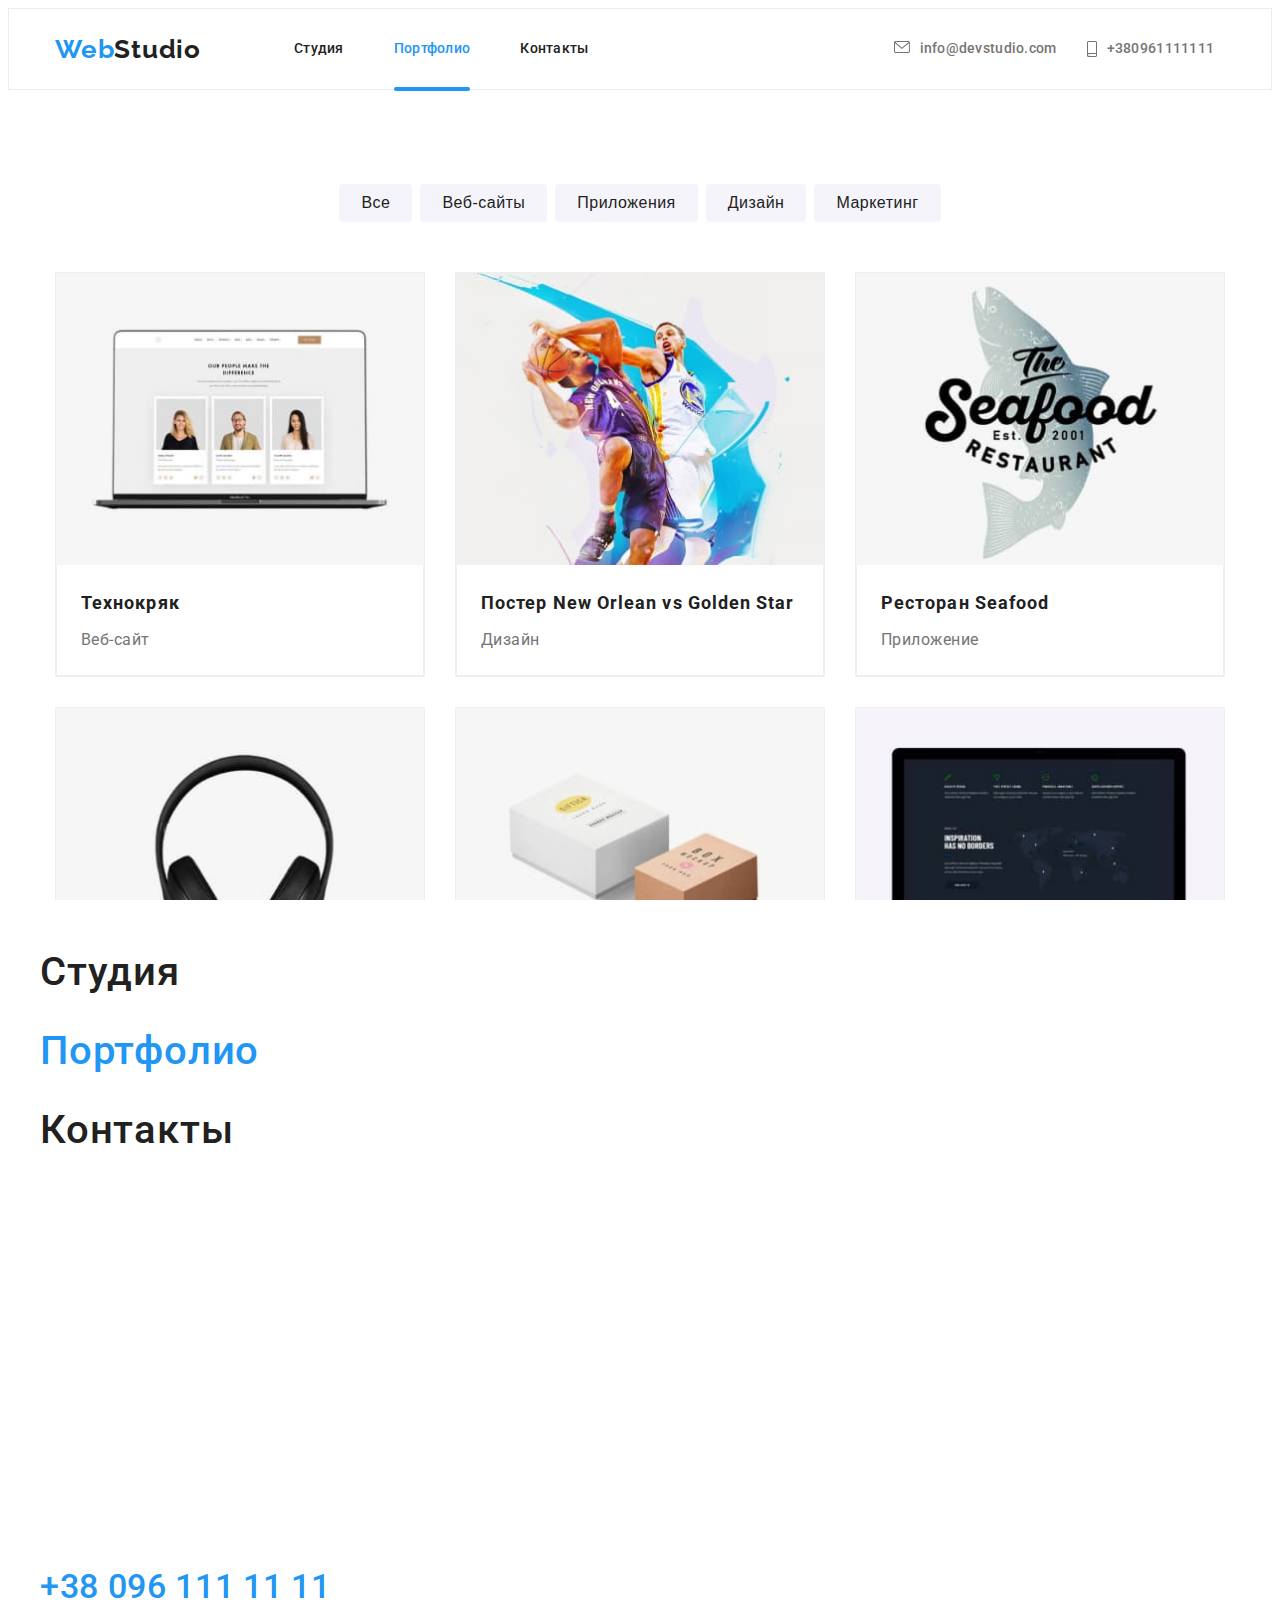
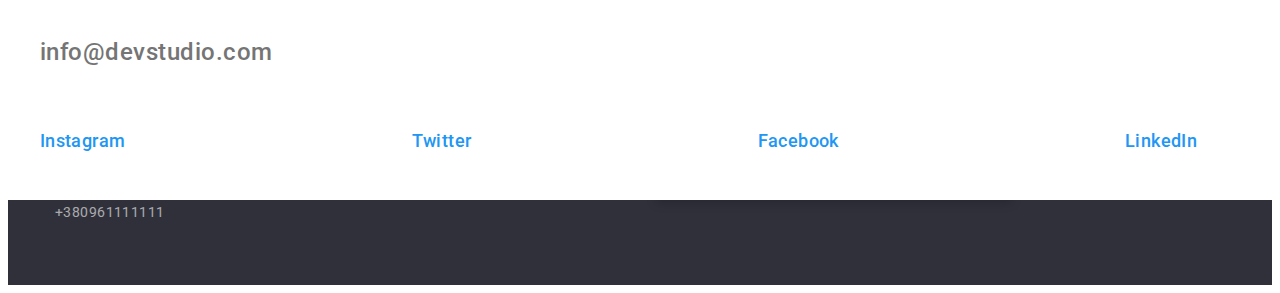
<file: portfolio.html>
<!DOCTYPE html>
<html lang="ru">
<head>
    <meta charset="UTF-8">
    <meta http-equiv="X-UA-Compatible" content="IE=edge">
    <meta name="viewport" content="width=device-width, initial-scale=1.0">
    <title>Document</title>
    <link rel="preconnect" href="https://fonts.googleapis.com">
    <link rel="preconnect" href="https://fonts.gstatic.com" crossorigin>
    <link href="https://fonts.googleapis.com/css2?family=Raleway:wght@700&family=Roboto:wght@400;500;700;900&display=swap" rel="stylesheet">
    <link rel="stylesheet" href="https://cdnjs.cloudflare.com/ajax/libs/modern-normalize/1.1.0/modern-normalize.min.css" integrity="sha512-wpPYUAdjBVSE4KJnH1VR1HeZfpl1ub8YT/NKx4PuQ5NmX2tKuGu6U/JRp5y+Y8XG2tV+wKQpNHVUX03MfMFn9Q==" crossorigin="anonymous" referrerpolicy="no-referrer" />
    <link rel="stylesheet" href="./css/main.min.css"/>
<style> 
.card{
  overflow: hidden;
  transition: 0.5s all; 
}  
.project-list{
  margin-bottom: -30px ; 
}
.card:nth-last-child(-n + 3){   
  margin-bottom: 30px;
}
.stat:nth-child(3){
  margin-right: 30px;
}
.stat:nth-child(2n){
  margin-right: 30px;
}
.button-filters {
  cursor: pointer;
}
.anime {
  transform: scale(0);
  opacity: 0;
}
.hide {
  animation-name: hide;
  animation-duration: 0.5s;
  animation-fill-mode: forwards;
}
@keyframes hide {
  0% {
    visibility: visible;
  }
  100% {
    visibility: hidden;
    height: 0;
    width: 0;
    padding: 0;
    margin: 0;
    border: 0;
  }
}
</style>
</head>
<body>
  <header class="header">
    <div class="container page-header">
       
          <a class="logo" href="./index.html" >Web<span class="logo-second">Studio</span></a>
    
          <battom type="battom" class="batton-menu page-header__batton-menu js-open-menu"
          aria-expanded="false"
          aria-controls="mobile-menu">
            <svg width="24" height="24">
              <use class="icon-menu" href="./images/icons.svg#menu"></use>
            </svg>
          </battom>
          
          <div class="menu-container js-menu-container" id="mobile-menu">
             <div class="mob-menu">
               <div class="mob-menu-top">
            <battom type="battom" class="batton-menu menu-container__batton-menu js-close-menu">
            <svg width="19" height="19">
              <use class="icon-cross" href="./images/icons.svg#cross"></use>
            </svg>
          </battom>
         
          <ul class="mobile-menu-list list">
            <li class="mobile-menu-list__item"><a href="./index.html" class="mobile-menu-list__link link ">Студия</a></li>
            <li class="mobile-menu-list__item"><a href="./portfolio.html" class="mobile-menu-list__link link mobile-menu-list__link--current">Портфолио</a></li>
            <li class="mobile-menu-list__item"><a href="#contscts" class="mobile-menu-list__link link">Контакты</a></li></ul></div>
          
            <div class="mob-menu-bot">
          <ul class="mobile-menu-contacts list">
            <li class="mobile-menu-contacts__item item"><a href="tel:+380961111111" class="mobile-menu-contacts__link--tel link">+38 096 111 11 11</a></li>
            <li class="mobile-menu-contacts__item item"><a href="mailto:info@devstudio.com" class="mobile-menu-contacts__link--mail link">info@devstudio.com</a></li></ul>
          
          <ul class="mobile-menu-social list">
            <li><a href="" class="link">Instagram</a></li>
            <li><a href="" class="link">Twitter</a></li>
            <li><a href="" class="link">Facebook</a></li>
            <li><a href="" class="link">LinkedIn</a></li>
          </ul></div>
          </div></div>



         <div class="navigation"> 
           
          <ul class="site-nav site-nav__list list">
            <li class="site-nav__item item">
              <a class="site-nav__link link " href="./index.html" >Студия</a></li>
            <li class="site-nav__item item">
              <a class="site-nav__link link site-nav__link--current" href="./portfolio.html" >Портфолио</a></li>
            <li class="site-nav__item item">
              <a class="site-nav__link link" href="#contscts" >Контакты</a></li>
          </ul>
         
      <ul class="auth-nav auth-nav__list list">
        <li class="auth-nav__item item">
          <a class="auth-nav__link link" href="mailto:info@devstudio.com">
            <svg class="auth-nav__icon" width="16" height="12">
              <use href="./images/icons.svg#envelope"></use>
              </svg>
            info@devstudio.com
          </a>
        </li>
        <li class="auth-nav__item item">
          <a class="auth-nav__link link" href="tel:+380961111111">
          <svg class="auth-nav__icon" width="10" height="16">
            <use href="./images/icons.svg#smartphone"></use>
          </svg>
          +380961111111</a></li>
      </ul>
    </div>
  
    </div>
  </header>



    <main>
      <section class="portfolio section">
        <div class="container">

          <div class="filters">
        <h1 class="title visually-hidden">portfolio</h1>
        <ul class="filters-list filters__filters-list list">
            <li  class="filters-list__item">
              <button data-filter="all" class="button-filters " type="button">
                Все
              </button>
            </li>
            <li class="filters-list__item">
              <button data-filter="веб-сайты" class="button-filters" type="button">
                Веб-сайты
              </button>
            </li>
            <li class="filters-list__item">
              <button data-filter="приложения" class="button-filters" type="button">
                Приложения
              </button>
            </li>
            <li class="filters-list__item">
              <button data-filter="дизайн" class="button-filters" type="button">
                Дизайн
              </button>
            </li>
            <li class="filters-list__item">
              <button data-filter="маркетинг" class="button-filters" type="button">
                Маркетинг
              </button>
            </li>
        </ul>  
      </div>

        <div class="project">
        <ul class="project-list list">
          <li class="project-list__item card веб-сайты"> 
            <a class="project-list__link link" href="">
              <div class="project-list__thumb">
                <picture>
                  <source
                      srcset="
                          ./images/prog(1)-d-1.jpg  1x,
                          ./images/prog(1)-d-2.jpg  2x"
                      media="(min-width:1200px)"/>
                  <source
                      srcset="
                          ./images/prog(1)-t-1.jpg 1x,
                          ./images/prog(1)-t-2.jpg 2x"
                      media="(min-width:768px)"/>
                  <source
                      srcset="
                          ./images/prog(1)-m-1.jpg 1x,
                          ./images/prog(1)-m-2.jpg 2x"
                      media="(min-width:480px)"/>
                      <source
                      srcset="
                          ./images/prog(1)-m-1.jpg 1x,
                          ./images/prog(1)-m-2.jpg 2x"
                      media="(max-width:479px)"/>
                  <img
                      src="./images/prog(1)-d-1.jpg"
                      alt="веб-страница нашей команды"/>
              </picture>
            
            <p class="project-list__about-text">
              Технокряк это современная площадка распространения коронавируса. Компании используют эту платформу для цифрового шпионажа и атак на защищённые сервера конкурентов.</p>
          </div>
            <div class="project-list__kard">
            <h3 class="project-list__title">Технокряк</h3>
            <p class="project-list__text list">Веб-сайт</p>
            </div></a>
          </li>
          
          <li class="project-list__item card дизайн">
            <a class="project-list__link link" href="">
              <div class="project-list__thumb">
                <picture>
                  <source
                      srcset="
                          ./images/prog(2)-d-1.jpg  1x,
                          ./images/prog(2)-d-2.jpg  2x"
                      media="(min-width:1200px)"/>
                  <source
                      srcset="
                          ./images/prog(2)-t-1.jpg 1x,
                          ./images/prog(2)-t-2.jpg 2x"
                      media="(min-width:768px)"/>
                  <source
                      srcset="
                          ./images/prog(2)-m-1.jpg 1x,
                          ./images/prog(2)-m-2.jpg 2x"
                      media="(min-width:480px)"/>
                      <source
                      srcset="
                          ./images/prog(2)-m-1.jpg 1x,
                          ./images/prog(2)-m-2.jpg 2x"
                      media="(max-width:479px)"/>
                  <img
                      src="./images/prog(2)-d-1.jpg"
                      alt="спортсмены играют в баскетбол"/>
              </picture>
            
            <p class="project-list__about-text">
              Технокряк это современная площадка распространения коронавируса. Компании используют эту платформу для цифрового шпионажа и атак на защищённые сервера конкурентов.</p>
          </div>
            <div class="project-list__kard">
            <h3 class="project-list__title">Постер New Orlean vs Golden Star</h3>
            <p class="project-list__text list">Дизайн</p>
          </div></a>
          </li>

          <li class="project-list__item card приложения">
             
            <a class="project-list__link link" href="">
              <div class="project-list__thumb">
                <picture>
                  <source
                      srcset="
                          ./images/prog(3)-d-1.jpg  1x,
                          ./images/prog(3)-d-2.jpg  2x"
                      media="(min-width:1200px)"/>
                  <source
                      srcset="
                          ./images/prog(3)-t-1.jpg 1x,
                          ./images/prog(3)-t-2.jpg 2x"
                      media="(min-width:768px)"/>
                  <source
                      srcset="
                          ./images/prog(3)-m-1.jpg 1x,
                          ./images/prog(3)-m-2.jpg 2x"
                      media="(min-width:480px)"/>
                      <source
                      srcset="
                          ./images/prog(3)-m-1.jpg 1x,
                          ./images/prog(3)-m-2.jpg 2x"
                      media="(max-width:479px)"/>
                  <img
                      src="./images/prog(3)-d-1.jpg"
                      alt="постер рыбного ресторана"/>
              </picture>
           
            <p class="project-list__about-text">
              Технокряк это современная площадка распространения коронавируса. Компании используют эту платформу для цифрового шпионажа и атак на защищённые сервера конкурентов.</p>
          </div>
            <div class="project-list__kard">
            <h3 class="project-list__title">Ресторан Seafood</h3>
            <p class="project-list__text list">Приложение</p>
          </div></a>
          </li>

          <li class="project-list__item card маркетинг">
            <a class="project-list__link link" href="">
              <div class="project-list__thumb">
                <picture>
                  <source
                      srcset="
                          ./images/prog(4)-d-1.jpg  1x,
                          ./images/prog(4)-d-2.jpg  2x"
                      media="(min-width:1200px)"/>
                  <source
                      srcset="
                          ./images/prog(4)-t-1.jpg 1x,
                          ./images/prog(4)-t-2.jpg 2x"
                      media="(min-width:768px)"/>
                  <source
                      srcset="
                          ./images/prog(4)-m-1.jpg 1x,
                          ./images/prog(4)-m-2.jpg 2x"
                      media="(min-width:480px)"/>
                      <source
                      srcset="
                          ./images/prog(4)-m-1.jpg 1x,
                          ./images/prog(4)-m-2.jpg 2x"
                      media="(max-width:479px)"/>
                  <img
                      src="./images/prog(4)-d-1.jpg"
                      alt="наушники"/>
              </picture>
            
            <p class="project-list__about-text">
              Технокряк это современная площадка распространения коронавируса. Компании используют эту платформу для цифрового шпионажа и атак на защищённые сервера конкурентов.</p>
          </div>
            <div class="project-list__kard">
            <h3 class="project-list__title">Проект Prime</h3>
            <p class="project-list__text list">Маркетинг</p>
          </div></a>
          </li>

          <li class="project-list__item card приложения">
            <a class="project-list__link link" href="">
              <div class="project-list__thumb">
                <picture>
                  <source
                      srcset="
                          ./images/prog(5)-d-1.jpg  1x,
                          ./images/prog(5)-d-2.jpg  2x"
                      media="(min-width:1200px)"/>
                  <source
                      srcset="
                          ./images/prog(5)-t-1.jpg 1x,
                          ./images/prog(5)-t-2.jpg 2x"
                      media="(min-width:768px)"/>
                  <source
                      srcset="
                          ./images/prog(5)-m-1.jpg 1x,
                          ./images/prog(5)-m-2.jpg 2x"
                      media="(min-width:480px)"/>
                      <source
                      srcset="
                          ./images/prog(5)-m-1.jpg 1x,
                          ./images/prog(5)-m-2.jpg 2x"
                      media="(max-width:479px)"/>
                  <img
                      src="./images/prog(5)-d-1.jpg"
                      alt="коробки"/>
              </picture>
            
            <p class="project-list__about-text">
              Технокряк это современная площадка распространения коронавируса. Компании используют эту платформу для цифрового шпионажа и атак на защищённые сервера конкурентов.</p>
          </div>
            <div class="project-list__kard">
            <h3 class="project-list__title">Проект Boxes</h3>
            <p class="project-list__text list">Приложение</p>
          </div></a>
          </li>

          <li class="project-list__item card веб-сайты">
            <a class="project-list__link link" href="">
              <div class="project-list__thumb">
                <picture>
                  <source
                      srcset="
                          ./images/prog(6)-d-1.jpg  1x,
                          ./images/prog(6)-d-2.jpg  2x"
                      media="(min-width:1200px)"/>
                  <source
                      srcset="
                          ./images/prog(6)-t-1.jpg 1x,
                          ./images/prog(6)-t-2.jpg 2x"
                      media="(min-width:768px)"/>
                  <source
                      srcset="
                          ./images/prog(6)-m-1.jpg 1x,
                          ./images/prog(6)-m-2.jpg 2x"
                      media="(min-width:480px)"/>
                      <source
                      srcset="
                          ./images/prog(6)-m-1.jpg 1x,
                          ./images/prog(6)-m-2.jpg 2x"
                      media="(max-width:479px)"/>
                  <img
                      src="./images/prog(6)-d-1.jpg"
                     alt="монитор" />
              </picture>
            
            <p class="project-list__about-text">
              Технокряк это современная площадка распространения коронавируса. Компании используют эту платформу для цифрового шпионажа и атак на защищённые сервера конкурентов.</p>
          </div>
            <div class="project-list__kard">
            <h3 class="project-list__title">Inspiration has no Borders</h3>
            <p class="project-list__text list">Веб-сайт</p>
          </div></a>
          </li>


          
          <li class="project-list__item card дизайн">
            <a class="project-list__link link" href="">
              <div class="project-list__thumb">
                <picture>
                  <source
                      srcset="
                          ./images/prog(7)-d-1.jpg  1x,
                          ./images/prog(7)-d-2.jpg  2x"
                      media="(min-width:1200px)"/>
                  <source
                      srcset="
                          ./images/prog(7)-t-1.jpg 1x,
                          ./images/prog(7)-t-2.jpg 2x"
                      media="(min-width:768px)"/>
                  <source
                      srcset="
                          ./images/prog(7)-m-1.jpg 1x,
                          ./images/prog(7)-m-2.jpg 2x"
                      media="(min-width:480px)"/>
                      <source
                      srcset="
                          ./images/prog(7)-m-1.jpg 1x,
                          ./images/prog(7)-m-2.jpg 2x"
                      media="(max-width:479px)"/>
                  <img
                      src="./images/prog(7)-d-1.jpg"
                     alt="журнал"/>
              </picture>
            
              <p class="project-list__about-text">
                Технокряк это современная площадка распространения коронавируса. Компании используют эту платформу для цифрового шпионажа и атак на защищённые сервера конкурентов.</p>
            </div>

            <div class="project-list__kard">
            <h3 class="project-list__title">Издание Limited Edition</h3>
            <p class="project-list__text list">Дизайн</p>
          </div></a>
          </li>

          <li class="project-list__item card маркетинг">
            <a class="project-list__link link" href="">
              <div class="project-list__thumb">
                <picture>
                  <source
                      srcset="
                          ./images/prog(8)-d-1.jpg  1x,
                          ./images/prog(8)-d-2.jpg  2x"
                      media="(min-width:1200px)"/>
                  <source
                      srcset="
                          ./images/prog(8)-t-1.jpg 1x,
                          ./images/prog(8)-t-2.jpg 2x"
                      media="(min-width:768px)"/>
                  <source
                      srcset="
                          ./images/prog(8)-m-1.jpg 1x,
                          ./images/prog(8)-m-2.jpg 2x"
                      media="(min-width:480px)"/>
                      <source
                      srcset="
                          ./images/prog(8)-m-1.jpg 1x,
                          ./images/prog(8)-m-2.jpg 2x"
                      media="(max-width:479px)"/>
                  <img
                      src="./images/prog(8)-d-1.jpg"
                      alt="бирка"/>
              </picture>
            
            <p class="project-list__about-text">
              Технокряк это современная площадка распространения коронавируса. Компании используют эту платформу для цифрового шпионажа и атак на защищённые сервера конкурентов.</p>
          </div>
            <div class="project-list__kard">
            <h3 class="project-list__title">Проект LAB</h3>
            <p class="project-list__text list">Маркетинг</p>
          </div></a>
          </li>

          <li class="project-list__item card приложения">
            <a class="project-list__link link" href="">
              <div class="project-list__thumb">
                <picture>
                  <source
                      srcset="
                          ./images/prog(9)-d-1.jpg  1x,
                          ./images/prog(9)-d-2.jpg  2x"
                      media="(min-width:1200px)"/>
                  <source
                      srcset="
                          ./images/prog(9)-t-1.jpg 1x,
                          ./images/prog(9)-t-2.jpg 2x"
                      media="(min-width:768px)"/>
                  <source
                      srcset="
                          ./images/prog(9)-m-1.jpg 1x,
                          ./images/prog(9)-m-2.jpg 2x"
                      media="(min-width:480px)"/>
                      <source
                      srcset="
                          ./images/prog(9)-m-1.jpg 1x,
                          ./images/prog(9)-m-2.jpg 2x"
                      media="(max-width:479px)"/>
                  <img
                      src="./images/prog(9)-d-1.jpg"
                      alt="ноутбук" />
              </picture>
            
            <p class="project-list__about-text">
              Технокряк это современная площадка распространения коронавируса. Компании используют эту платформу для цифрового шпионажа и атак на защищённые сервера конкурентов.</p>
          </div>
            <div class="project-list__kard">
            <h3 class="project-list__title">Growing Business</h3>
            <p class="project-list__text list">Приложение</p>
          </div></a>
          </li>
        </ul></div>
      </div>
      </section>
    </main>

    <footer class="footer">
      <div class="container page-footer ">
        <a name="contscts"></a>
        <div class="footer-tab ">
    
      <div>
      <a class="logo " href="./index.html" >Web<span class="logo-second--footer">Studio</span></a>
    <address class="address">
      <ul class="address__list list">
        <li class="address__item">
          <a class="address__link-town" href="https://goo.gl/maps/e43DtXqg6QMjjRxM7" >г. Киев, пр-т Леси Украинки, 26</a>
        </li>
        <li class="address__item">
          <a class="address__link-footer" href="mailto:info@devstudio.com" >info@devstudio.com</a>
        </li>
        <li class="address__item">
          <a class="address__link-footer" href="tel:+380961111111" >+380961111111</a>
        </li>
      </ul>
    </address>
    </div>
    
    <div class="footer-social footer-social__tab">
      <h3 class="footer__title ">присоединяйтесь</h3>
      <ul class="social list">
        <li class="social__item">
          <a class="social__link social__link--color" href="https://www.instagram.com/">
          <svg class="social__icone" width="20" height="20">
            <use href="./images/icons.svg#instagram"></use>
          </svg></a>
         </li>
    
         <li class="social__item">
          <a class="social__link social__link--color" href="https://twitter.com/">
          <svg class="social__icone" width="20" height="20">
            <use href="./images/icons.svg#twitter"></use>
          </svg></a>
         </li>
      
        <li class="social__item">
          <a class="social__link social__link--color" href="https://www.facebook.com/">
          <svg class="social__icone" width="20" height="20">
            <use href="./images/icons.svg#facebook"></use>
          </svg></a>
        </li>
      
        <li class="social__item">
          <a class="social__link social__link--color" href="https://www.linkedin.com/">
          <svg class="social__icone" width="20" height="20">
          <use href="./images/icons.svg#linkedin"></use>
        </svg></a>
        </li>
      </ul>
    </div> </div>
    
      <div class="footer-form page-footer__footer-form">
        <form action="#" >
          <h3 class="footer__title">Подпишитесь на рассылку</h3>
          <div class="footer-send ">
          
          <input type="email" class="footer-send__input" name="mail" placeholder="E-mail"/>
        
          <button type="submit" class="button button__footer">Подписаться
            <svg class="footer-send__icon" width="24" height="24">
              <use href="./images/icons.svg#send"></use>
            </svg>
          </button>
        </div>
      </form>
    </div>
    
    </div>
    </footer>
    
    <script defer src="js/mobile-menu.js"></script>
    <script src="js/filter.js"></script>
</body>
</html>
</file>
<file: css/main.min.css>
body{color:var(--primary-text-color);font-family:Roboto,sans-serif}html{box-sizing:border-box}img{display:block;max-width:100%;height:auto}.list{padding:0;margin:0;list-style:none}.link{text-decoration:none;color:inherit}*,*::after,*::before{box-sizing:inherit}h1,h2,h3,h4,h5,h6,p{margin:0}ul{margin:0;padding:0}:root{--primary-text-color: #757575;--title-text-color: #212121;--accent-color: #2196f3;--primary-white-color: #ffffff;--bg-color-btn: #188ce8}.visually-hidden{position:absolute;white-space:nowrap;width:1px;height:1px;overflow:hidden;border:0;padding:0;clip:rect(0 0 0 0);-webkit-clip-path:inset(50%);clip-path:inset(50%);margin:-1px}.form__label-check,.button-modal,.footer-send__input,.button-filters,.client-list__link,.feature-list__link,.batton-menu{display:flex;align-items:center;justify-content:center}@media screen and (max-width: 1199px){.section{padding-top:60px;padding-bottom:60px}}@media screen and (min-width: 1200px){.section{padding-top:94px;padding-bottom:94px}}.container{margin-left:auto;margin-right:auto;padding-left:15px;padding-right:15px}@media screen and (min-width: 480px){.container{width:480px}}@media screen and (min-width: 768px){.container{width:768px}}@media screen and (min-width: 1200px){.container{width:1200px}}.button{display:flex;border-radius:4px;border:0;min-width:200px;height:50px;align-items:center;justify-content:center;font-weight:700;font-size:16px;line-height:1.87;letter-spacing:.06em;color:var(--primary-white-color);background-color:var(--accent-color);cursor:pointer;transition:box-shadow 250ms cubic-bezier(0.4, 0, 0.2, 1),background-color 250ms cubic-bezier(0.4, 0, 0.2, 1)}.button__hero{display:inline-flex}.button__hero:hover,.button__hero:focus{background-color:var(--bg-color-btn);box-shadow:0px 4px 4px rgba(0,0,0,.15)}.button__footer{margin:0 auto}@media screen and (min-width: 1200px){.button__footer{margin-left:12px}}.button__footer:hover,.button__footer:focus{background-color:var(--bg-color-btn);box-shadow:0px 4px 4px rgba(0,0,0,.15)}.button__form{margin:0 auto;box-shadow:0px 4px 4px rgba(0,0,0,.15)}.button__form:hover,.button__form:focus{background-color:var(--bg-color-btn)}.social{display:flex;justify-content:center;align-items:center}.social__item:not(:last-child){margin-right:10px}.social__link{width:44px;height:44px;display:flex;justify-content:center;align-items:center;border-radius:50%;background-color:#fff;color:#afb1b8;transition:color 250ms cubic-bezier(0.4, 0, 0.2, 1),background-color 250ms cubic-bezier(0.4, 0, 0.2, 1)}.social__link:hover,.social__link:focus{background-color:var(--accent-color);color:#fff}.social__link--color{background-color:rgba(255,255,255,.1);color:#fff;transition:background-color 250ms cubic-bezier(0.4, 0, 0.2, 1)}.social__icone{fill:currentColor}.header{border:1px solid #ececec;background-color:#fff}.page-header{display:flex;align-items:center;min-height:60px}.page-header__batton-menu{position:absolute;right:15px;color:var(--title-text-color)}.batton-menu{height:40px;width:40px;border:none;background-color:transparent;cursor:pointer}.batton-menu:hover,.batton-menu:focus{fill:var(--accent-color)}@media screen and (min-width: 768px){.batton-menu{display:none}}.menu-container{position:fixed;top:0;left:0;width:100vw;height:100vh;background-color:#fff;transform:translateY(100%);transition:transform 250ms cubic-bezier(0.4, 0, 0.2, 1);z-index:999}.menu-container .mob-menu{display:flex;flex-direction:column;justify-content:space-between;height:100%}.menu-container.is-open{transform:translateY(0)}.menu-container__batton-menu{position:absolute;top:10px;right:15px;color:var(--title-text-color)}.mob-menu-top{padding-top:48px;padding-left:40px}.mobile-menu-list__link{font-weight:500;font-size:40px;line-height:1.18;letter-spacing:.02em;color:var(--title-text-color);text-decoration:none}.mobile-menu-list__item{margin-bottom:32px}.mobile-menu-list__item:last-child{margin-bottom:0}.mobile-menu-list__link--current{color:var(--accent-color)}.mob-menu-bot{margin:0 83px 48px 40px}.mobile-menu-contacts__link--tel{font-weight:500;font-size:34px;line-height:1.18;letter-spacing:.02em;color:var(--accent-color)}.mobile-menu-contacts__link--mail{font-weight:500;font-size:24px;line-height:1.17;letter-spacing:.02em;color:var(--primary-text-color)}.mobile-menu-contacts__item{margin-bottom:32px}.mobile-menu-contacts__item:last-child{margin-bottom:64px}.mobile-menu-social{font-weight:500;font-size:18px;line-height:1.22;letter-spacing:.02em;display:flex;align-items:center;justify-content:space-between;margin-top:auto;color:var(--accent-color)}.navigation{display:flex;align-items:center}@media screen and (max-width: 767px){.navigation{display:none}}.site-nav{display:flex;position:relative}@media screen and (min-width: 768px){.site-nav__list{margin-left:88px;margin-right:84px}}@media screen and (min-width: 1200px){.site-nav__list{margin-left:93px;margin-right:305px}}.site-nav__item:not(:last-child){margin-right:50px}.site-nav__link{font-weight:500;font-size:14px;line-height:1.14;letter-spacing:.02em;color:var(--title-text-color);display:inline-block;padding-top:32px;padding-bottom:32px;transform:scaleX(1);transition:color 250ms cubic-bezier(0.4, 0, 0.2, 1)}.site-nav__link:hover,.site-nav__link:focus{color:var(--accent-color)}.site-nav__link--current{color:var(--accent-color);display:block}.site-nav__link--current::after{content:"";position:absolute;left:0;bottom:-2px;width:100%;height:4px;background:var(--accent-color);border-radius:2px;transform:scaleX(1)}@media screen and (min-width: 768px){.auth-nav{display:block}}@media screen and (min-width: 1200px){.auth-nav{display:flex;align-items:center}}.auth-nav__list{margin-left:auto}.auth-nav__link{display:flex;color:var(--primary-text-color);transition:color 250ms cubic-bezier(0.4, 0, 0.2, 1)}@media screen and (min-width: 768px){.auth-nav__link{font-weight:500;font-size:12px;line-height:1.17;letter-spacing:.02em}}@media screen and (min-width: 1200px){.auth-nav__link{font-weight:500;font-size:14px;line-height:1.14;letter-spacing:.02em;padding-top:32px;padding-bottom:32px}}.auth-nav__link:hover,.auth-nav__link:focus{color:var(--accent-color)}.auth-nav__icon{fill:currentColor}@media screen and (min-width: 768px){.auth-nav__icon{margin-right:8px}}@media screen and (min-width: 1200px){.auth-nav__icon{margin-right:10px}}@media screen and (max-width: 1199px){.auth-nav__item:not(:last-child){margin-bottom:10px}}@media screen and (min-width: 1200px){.auth-nav__item:not(:last-child){margin-right:30px}}.logo{font-weight:700;font-size:26px;line-height:1.19;letter-spacing:.03em;color:var(--accent-color);font-family:Raleway,sans-serif;text-decoration:none}@media screen and (max-width: 1199px){.logo{font-weight:700;font-size:24px;line-height:1.17;letter-spacing:.03em}}.logo-second{color:var(--title-text-color);transition:color 250ms cubic-bezier(0.4, 0, 0.2, 1)}.logo-second:hover,.logo-second:focus{color:var(--accent-color)}.logo-second--footer{color:var(--primary-white-color);transition:color 250ms cubic-bezier(0.4, 0, 0.2, 1)}.logo-second--footer:hover,.logo-second--footer:focus{color:var(--accent-color)}.hero{max-width:1600px;margin-left:auto;margin-right:auto;text-align:center;background-position:center;background-image:linear-gradient(rgba(47, 48, 58, 0.4), rgba(47, 48, 58, 0.4)),url(../images/hero-m-1.jpg)}@media(min-device-pixel-ratio: 2),(-webkit-min-device-pixel-ratio: 2),(min-resolution: 192dpi),(min-resolution: 2dppx){.hero{background-image:url(../images/hero-m-2.jpg)}}@media screen and (min-width: 768px){.hero{background-image:url(../images/hero-t-1.jpg)}}@media screen and (min-width: 768px)and (min-device-pixel-ratio: 2),screen and (min-width: 768px)and (-webkit-min-device-pixel-ratio: 2),screen and (min-width: 768px)and (min-resolution: 192dpi),screen and (min-width: 768px)and (min-resolution: 2dppx){.hero{background-image:url(../images/hero-t-2.jpg)}}@media screen and (min-width: 1200px){.hero{background-image:url(../images/hero-d-1.jpg)}}@media screen and (min-width: 1200px)and (min-device-pixel-ratio: 2),screen and (min-width: 1200px)and (-webkit-min-device-pixel-ratio: 2),screen and (min-width: 1200px)and (min-resolution: 192dpi),screen and (min-width: 1200px)and (min-resolution: 2dppx){.hero{background-image:url(../images/hero-d-2.jpg)}}@media screen and (max-width: 1199px){.hero{height:400px;padding-top:118px;padding-bottom:118px}}@media screen and (min-width: 1200px){.hero{height:600px;padding-top:200px;padding-bottom:200px}}.hero__title{margin-top:0;margin-bottom:30px;color:var(--primary-white-color);text-align:center;text-transform:uppercase}@media screen and (max-width: 1199px){.hero__title{font-weight:900;font-size:26px;line-height:1.62;letter-spacing:.06em}}@media screen and (min-width: 1200px){.hero__title{font-weight:900;font-size:44px;line-height:1.36;letter-spacing:.06em}}@media(min-width: 768px){.feature-list{display:flex;flex-wrap:wrap;justify-content:center;margin:-15px}}.feature-list__item{margin-bottom:30px}@media screen and (min-width: 480px){.feature-list__item{width:100%}}@media screen and (min-width: 768px){.feature-list__item{width:calc((100% - 4 * 15px) / 2);margin:15px}}@media screen and (min-width: 1200px){.feature-list__item{width:calc((100% - 8 * 15px) / 4)}}@media screen and (min-width: 480px){.feature-list__item:last-child{margin-bottom:0}}.feature-list__link{margin-bottom:30px;height:120px;background:#f5f4fa;border-radius:4px}@media screen and (min-width: 480px){.feature-list__link{width:450px}}@media screen and (min-width: 768px){.feature-list__link{width:354px}}@media screen and (min-width: 1200px){.feature-list__link{width:270px}}.feature-list__title{font-weight:700;font-size:14px;line-height:1.14;letter-spacing:.03em;margin-bottom:10px;color:var(--title-text-color);text-transform:uppercase;text-align:center}@media(min-width: 768px){.feature-list__title{text-align:left}}.feature-list__text{font-weight:400;font-size:14px;line-height:1.71;letter-spacing:.03em;color:var(--primary-text-color)}.command{background:#f5f4fa}@media screen and (min-width: 480px){.command__title{margin-bottom:30px}}@media screen and (min-width: 1200px){.command__title{margin-bottom:50px}}.title{color:var(--title-text-color);text-align:center}@media screen and (min-width: 480px){.title{font-weight:700;font-size:28px;line-height:1.18;letter-spacing:.03em}}@media screen and (min-width: 1200px){.title{font-weight:700;font-size:36px;line-height:1.17;letter-spacing:.03em}}@media screen and (min-width: 768px){.command-list{display:flex;flex-wrap:wrap;justify-content:center}}.command-list__item{background:#fff;box-shadow:0px 1px 3px rgba(0,0,0,.12),0px 1px 1px rgba(0,0,0,.14),0px 2px 1px rgba(0,0,0,.2);border-radius:0px 0px 4px 4px}@media screen and (min-width: 480px){.command-list__item{width:100%;margin-bottom:30px}}@media screen and (min-width: 768px){.command-list__item{width:calc((100% - 30px) / 2);margin-right:30px;margin-bottom:30px}}@media screen and (min-width: 1200px){.command-list__item{width:calc((100% - 90px) / 4);margin-right:30px;margin-bottom:0}}@media screen and (min-width: 480px){.command-list__item:last-child{margin-bottom:0}}@media screen and (min-width: 768px){.command-list__item:nth-last-child(-n+2){margin-bottom:0}}@media screen and (min-width: 768px){.command-list__item:nth-child(2n){margin-right:0}}@media screen and (min-width: 1200px){.command-list__item:nth-child(2){margin-right:30px}}.command-list__card{padding-bottom:24px;padding-top:30px}@media screen and (min-width: 1200px){.command-list__card{padding-bottom:30px}}.command-list__title{font-weight:500;font-size:16px;line-height:1.19;letter-spacing:.03em;margin-bottom:10px;color:var(--title-text-color);text-align:center}.command-list__text{font-weight:400;font-size:16px;line-height:1.19;letter-spacing:.03em;margin-bottom:16px;color:var(--primary-text-color);text-align:center}@media screen and (min-width: 480px){.client__title{margin-bottom:30px}}@media screen and (min-width: 1200px){.client__title{margin-bottom:50px}}.client-list{display:flex;flex-wrap:wrap;justify-content:center}.client-list__item{margin-right:30px}@media screen and (max-width: 479px){.client-list__item{width:calc((100% - 30px) / 2);margin-bottom:30px}}@media screen and (min-width: 480px){.client-list__item{width:calc((100% - 30px) / 2);margin-bottom:30px}}@media screen and (min-width: 768px){.client-list__item{width:calc((100% - 60px) / 3);margin-bottom:30px}}@media screen and (min-width: 1200px){.client-list__item{width:calc((100% - 150px) / 6);margin-bottom:0}}@media screen and (max-width: 767px){.client-list__item:nth-last-child(-n+2){margin-bottom:0}}@media screen and (max-width: 767px){.client-list__item:nth-child(2n){margin-right:0}}@media screen and (min-width: 768px){.client-list__item:nth-last-child(-n+3){margin-bottom:0}}@media screen and (min-width: 768px){.client-list__item:nth-child(3n){margin-right:0}}@media screen and (min-width: 1200px){.client-list__item:nth-child(3){margin-right:30px}}.client-list__link{height:92px;border-radius:4px;border:1px solid #afb1b8;background-color:#fff;color:#afb1b8;transition:color 250ms cubic-bezier(0.4, 0, 0.2, 1),border 250ms cubic-bezier(0.4, 0, 0.2, 1)}.client-list__link:hover,.client-list__link:focus{border:1px solid var(--accent-color);color:var(--accent-color)}.client-list__icon{fill:currentColor}.work{padding-top:0px}@media screen and (max-width: 1199px){.work{display:none}}.work__work-list{margin-top:50px}.work-list{display:flex}.work-list__item:not(:last-child){margin-right:30px}.work-list__thumb{position:relative}.work-list__text{font-weight:700;font-size:14px;line-height:1.14;letter-spacing:.03em;content:"";display:inline-block;position:absolute;bottom:0;left:0;width:100%;height:70px;padding-top:27px;text-align:center;text-transform:uppercase;color:var(--primary-white-color);background:rgba(47,48,58,.8)}.portfolio{background-color:#fff}.filters{display:flex}@media screen and (min-width: 768px){.filters{justify-content:center}}@media screen and (min-width: 768px){.filters__filters-list{margin-bottom:30px}}.filters-list{display:flex;flex-wrap:wrap}@media screen and (max-width: 479px){.filters-list{margin-bottom:25px}}@media screen and (min-width: 480px){.filters-list{margin-bottom:25px}}@media screen and (min-width: 768px){.filters-list{margin-bottom:30px}}@media screen and (min-width: 1200px){.filters-list{margin-bottom:50px}}@media screen and (max-width: 479px){.filters-list__item{margin-bottom:15px}}@media screen and (min-width: 480px){.filters-list__item{margin-bottom:15px}}@media screen and (min-width: 768px){.filters-list__item{margin-bottom:0}}.filters-list__item:not(:last-child){margin-right:8px}.button-filters{font-weight:500;font-size:16px;line-height:1.62;letter-spacing:.03em;border-radius:4px;padding:6px 22px;border:0;color:var(--title-text-color);background-color:#f5f4fa;transition:color 250ms cubic-bezier(0.4, 0, 0.2, 1),background-color 250ms cubic-bezier(0.4, 0, 0.2, 1),box-shadow 250ms cubic-bezier(0.4, 0, 0.2, 1)}.button-filters:hover,.button-filters:focus{color:var(--primary-white-color);background-color:var(--accent-color);box-shadow:0px 3px 1px rgba(0,0,0,.1),0px 1px 2px rgba(0,0,0,.08),0px 2px 2px rgba(0,0,0,.12)}.project{background-color:var(--primary-white-color);display:flex}@media(min-width: 768px){.project-list{display:flex;flex-wrap:wrap}}.project-list__thumb{position:relative;overflow:hidden}.project-list__about-text{font-weight:400;font-size:18px;line-height:1.56;letter-spacing:.03em;display:flex;position:absolute;top:0;left:0;width:100%;height:100%;background:rgba(33,150,243,.9);color:var(--primary-white-color);transform:translateY(101%);transition:transform 250ms cubic-bezier(0.4, 0, 0.2, 1);overflow:auto}@media screen and (min-width: 480px){.project-list__about-text{padding:77px 24px}}@media screen and (min-width: 768px){.project-list__about-text{padding:49px 24px}}@media screen and (min-width: 480px){.project-list__about-text{padding:63px 24px}}.project-list__item{background:var(--primary-white-color);border:1px solid #eee;transition:box-shadow 250ms cubic-bezier(0.4, 0, 0.2, 1);margin-bottom:30px}@media screen and (min-width: 480px){.project-list__item{width:100%}}@media screen and (min-width: 768px){.project-list__item{width:calc((100% - 30px) / 2);margin-right:30px}}@media screen and (min-width: 1200px){.project-list__item{width:calc((100% - 60px) / 3);margin-right:30px}}@media screen and (min-width: 480px){.project-list__item:last-child{margin-bottom:0}}@media screen and (max-width: 1199px){.project-list__item:nth-child(2n){margin-right:0}}@media screen and (min-width: 1200px){.project-list__item:nth-child(3n){margin-right:0px}}@media screen and (min-width: 1200px){.project-list__item:nth-last-child(-n+3){margin-bottom:0px}}.project-list__item:hover{box-shadow:0px 1px 1px rgba(0,0,0,.12),0px 4px 4px rgba(0,0,0,.06),1px 4px 6px rgba(0,0,0,.16)}.project-list__link:hover .project-list__about-text{transform:translateY(0)}.project-list__kard{border-bottom:1px solid #eee;border-left:1px solid #eee;border-right:1px solid #eee;padding:20px 24px}.project-list__title{font-weight:700;font-size:18px;line-height:2;letter-spacing:.06em;margin:0 0 4px 0;color:var(--title-text-color)}.project-list__text{font-weight:400;font-size:16px;line-height:1.87;letter-spacing:.03em;color:var(--primary-text-color)}.footer{background-color:#2f303a;padding-top:60px;padding-bottom:60px}@media screen and (max-width: 479px){.page-footer{display:block;text-align:center}}@media screen and (min-width: 480px){.page-footer{display:block;text-align:center}}@media screen and (min-width: 786px){.page-footer{display:block}}@media screen and (min-width: 1200px){.page-footer{display:flex;text-align:left;align-items:baseline}}@media screen and (min-width: 480px){.page-footer__footer-form{margin-top:60px}}@media screen and (min-width: 768px){.page-footer__footer-form{margin-top:0}}@media screen and (min-width: 1200px){.page-footer__footer-form{margin-left:auto}}@media screen and (min-width: 480px){.footer-tab{display:block}}@media screen and (min-width: 768px){.footer-tab{display:flex;align-items:baseline}}@media screen and (min-width: 480px){.address{display:flex;flex-direction:column}}@media screen and (min-width: 1200px){.address{display:block}}.address__list{font-weight:400;font-size:14px;line-height:1.71;letter-spacing:.03em;margin-top:20px;text-decoration:none;font-style:normal}@media screen and (min-width: 1200px){.address__list{margin-right:70px}}.address__link-town{color:var(--primary-white-color);text-decoration:none}.address__link-footer{color:rgba(255,255,255,.6);text-decoration:none}@media screen and (min-width: 480px){.address__link-footer{margin-bottom:8px}}@media screen and (min-width: 1200px){.address__link-footer{margin-bottom:9px}}.address__item:last-child{margin-bottom:60px}@media screen and (min-width: 1200px){.address__item:last-child{margin-bottom:0}}.footer-social__tab{margin-left:auto}.footer__title{font-weight:700;font-size:14px;line-height:1.14;letter-spacing:.03em;margin-bottom:20px;text-transform:uppercase;color:var(--primary-white-color)}.footer-send{display:block}@media screen and (min-width: 1200px){.footer-send{display:flex}}.footer-send__input{font-weight:400;font-size:16px;line-height:1.25;letter-spacing:.03em;width:450px;height:50px;padding:15px;border:1px solid rgba(255,255,255,.3);filter:drop-shadow(0px 4px 4px rgba(0, 0, 0, 0.15));border-radius:4px;background-color:transparent;color:rgba(255,255,255,.6);background:#2f303a;outline:none}@media screen and (max-width: 479px){.footer-send__input{width:100%}}@media screen and (min-width: 480px){.footer-send__input{margin:0 auto 20px}}@media screen and (min-width: 1200px){.footer-send__input{width:358px}}.footer-send__input:focus-visible{border:1px solid var(--accent-color)}.footer-send__icon{margin-left:10px}.backdrop{position:fixed;top:0;left:0;width:100%;height:100%;background:rgba(0,0,0,.2);opacity:1;transition:opacity 250ms cubic-bezier(0.4, 0, 0.2, 1),visibility 250ms cubic-bezier(0.4, 0, 0.2, 1)}.backdrop.is-hidden{visibility:hidden;opacity:0;pointer-events:none}.backdrop.is-hidden .modal{transform:scale(2) translate(-50%, -50%) rotate(45deg)}.modal{position:absolute;top:50%;left:50%;padding:40px;background-color:var(--primary-white-color);border-radius:4px;box-shadow:0px 1px 3px rgba(0,0,0,.12),0px 1px 1px rgba(0,0,0,.14),0px 2px 1px rgba(0,0,0,.2);transform:scale(1) translate(-50%, -50%);transition:transform 250ms cubic-bezier(0.4, 0, 0.2, 1)}@media screen and (min-width: 480px){.modal{width:450px;height:609px}}@media screen and (min-width: 1200px){.modal{width:528px;height:581px}}.modal__button-modal{top:8px;right:8px}.modal__line{margin-bottom:12px;text-align:center;color:var(--title-text-color)}@media screen and (min-width: 480px){.modal__line{font-weight:700;font-size:20px;line-height:1.5;letter-spacing:.03em}}@media screen and (min-width: 1200px){.modal__line{font-weight:700;font-size:20px;line-height:1.15;letter-spacing:.03em}}.button-modal{position:absolute;width:30px;height:30px;border-radius:50%;padding:6px;cursor:pointer;background-color:var(--primary-white-color);border:1px solid rgba(0,0,0,.1);transition:color 250ms cubic-bezier(0.4, 0, 0.2, 1)}.button-modal:hover,.button-modal:focus{color:var(--accent-color)}.button-modal__icone{fill:currentColor}.form{position:relative}.form__label{font-weight:400;font-size:12px;line-height:1.17;letter-spacing:.01em;position:relative;display:block;color:var(--primary-text-color)}.form__input{font-weight:400;font-size:14px;line-height:1.14;letter-spacing:.01em;display:flex;width:100%;height:40px;padding:11px 42px;margin-top:4px;margin-bottom:10px;border:1px solid rgba(33,33,33,.2);border-radius:4px;outline:none;background-color:transparent;color:var(--primary-text-color);transition:border 250ms cubic-bezier(0.4, 0, 0.2, 1)}.form__icone{position:absolute;top:50%;left:12px;color:var(--title-text-color);fill:currentColor;transition:color 250ms cubic-bezier(0.4, 0, 0.2, 1)}.form__input:focus-visible+.form__icone{color:var(--accent-color)}.form__input:focus-visible{cursor:pointer;border:1px solid var(--accent-color)}.form__input-com{font-weight:400;font-size:14px;line-height:1.14;letter-spacing:.01em;display:flex;width:100%;min-height:120px;padding:12px 16px;margin-top:4px;margin-bottom:20px;resize:none;border:1px solid rgba(33,33,33,.2);border-radius:4px;background-color:transparent;color:var(--primary-text-color);outline:none;transition:border-color 250ms cubic-bezier(0.4, 0, 0.2, 1)}.form__input-com:focus-visible{border:1px solid var(--accent-color)}.form__input-com::-moz-placeholder{font-weight:400;font-size:14px;line-height:1.14;letter-spacing:.01em;color:rgba(117,117,117,.5)}.form__input-com:-ms-input-placeholder{font-weight:400;font-size:14px;line-height:1.14;letter-spacing:.01em;color:rgba(117,117,117,.5)}.form__input-com::placeholder{font-weight:400;font-size:14px;line-height:1.14;letter-spacing:.01em;color:rgba(117,117,117,.5)}.form__label-check{color:var(--primary-text-color);margin-bottom:30px}@media screen and (min-width: 480px){.form__label-check{font-weight:400;font-size:12px;line-height:1.17;letter-spacing:.03em}}@media screen and (min-width: 1200px){.form__label-check{font-weight:400;font-size:14px;line-height:1.71;letter-spacing:.03em}}.checkbox{position:absolute}.check-icone{display:inline-block;width:16px;height:15px;border:2px solid var(--title-text-color);border-radius:4px;transition:background-color 250ms cubic-bezier(0.4, 0, 0.2, 1)}.checkbox:checked+.check-icone{border-color:transparent;background-color:var(--accent-color);background-image:url("../images/check.svg");background-size:contain;background-origin:border-box;background-repeat:no-repeat;background-position:center}.form__link{margin-left:4px;color:var(--accent-color);-webkit-text-decoration-skip-ink:none;text-decoration-skip-ink:none}.form__text{margin-left:8px}/*# sourceMappingURL=main.min.css.map */
</file>
